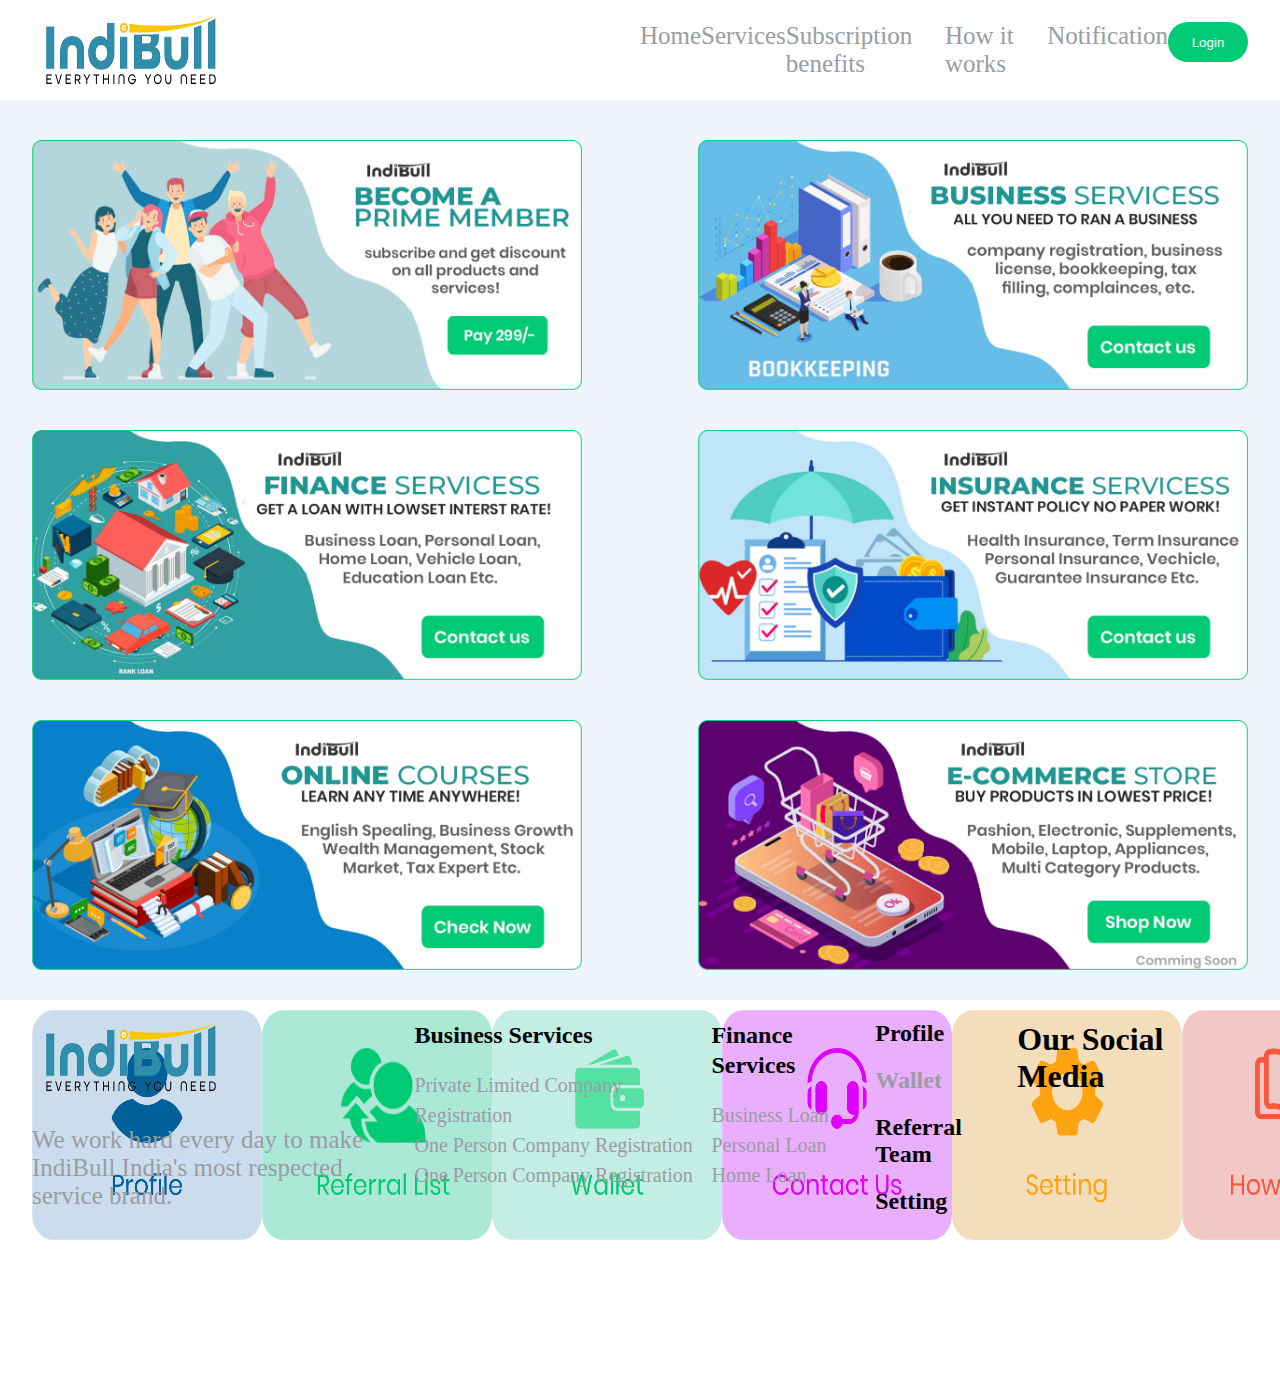
<file: index.html>
<!DOCTYPE html>
<html lang="en">
  <head>
    <meta charset="UTF-8" />
    <meta http-equiv="X-UA-Compatible" content="IE=edge" />
    <meta name="viewport" content="width=device-width, initial-scale=1.0" />
    <link
      rel="stylesheet"
      href="https://use.fontawesome.com/releases/v5.15.3/css/all.css"
      integrity="sha384-SZXxX4whJ79/gErwcOYf+zWLeJdY/qpuqC4cAa9rOGUstPomtqpuNWT9wdPEn2fk"
      crossorigin="anonymous"
    />
    <link rel="stylesheet" href="./css/index.css" />
    <title>Assgn</title>
  </head>
  <body>
    <div class="main">
      <header class="navbar">
        <img src="./assets/index_assets/logo_small.png" alt="logo" />
        <div class="links">
          <div class="home"><a href="./index.html">Home</a></div>
          <div>Services</div>
          <div><a href="./subscription.html">Subscription benefits</a></div>
          <div>How it works</div>
          <div>Notification</div>
          <div class="button">
            <button id="myBtn">Login</button>
          </div>
        </div>

        <div id="myModal" class="modal">
          <div class="modal-content">
            <span class="close">&times;</span>
            <div class="modal-img-container">
              <img src="./assets/model_assets/Scr.1.d.png" alt="" />
            </div>
            <div class="modal-form-container">
              <div class="modal-form">
                <h2>Welcome</h2>
                <div>Login or create account</div>
                <h5>Enter mobile No.</h5>
                <input class="modal-form-input" type="text" />
                <button class="modal-form-btn">Next</button>
                <p>
                  By proceeding, you agree to our Terms & Conditions & Privacy
                  Policy. Standard operator charges may apply for SMS
                </p>
              </div>
            </div>
          </div>
        </div>
      </header>
      <main>
        <div class="main-content">
          <img src="./assets/index_assets/scr5.b.png" alt="logo" />
          <img src="./assets/index_assets/scr5.c.png" alt="logo" />
          <img src="./assets/index_assets/scr5.d.png" alt="logo" />
          <img src="./assets/index_assets/scr5.e.png" alt="logo" />
          <img src="./assets/index_assets/scr5.f.png" alt="logo" />
          <img src="./assets/index_assets/scr5.h.png" alt="logo" />
        </div>
        <div class="small-icons">
          <img src="./assets/index_assets/scr5.a.a.png" alt="logo" />
          <img src="./assets/index_assets/scr5.a.b.png" alt="logo" />
          <img src="./assets/index_assets/scr5.a.c.png" alt="logo" />
          <img src="./assets/index_assets/scr5.a.d.png" alt="logo" />
          <img src="./assets/index_assets/scr5.a.e.png" alt="logo" />
          <img src="./assets/index_assets/scr5.a.f.png" alt="logo" />
        </div>
      </main>
    </div>
    <footer>
      <div class="footer_logo">
        <img src="./assets/index_assets/logo_small.png" alt="logo" />
        <p>
          We work hard every day to make IndiBull India's most respected service
          brand.
        </p>
      </div>
      <div class="business_service">
        <h2>Business Services</h2>
        <div class="service_subheading">
          Private Limited Company Registration
        </div>
        <div class="service_subheading">One Person Company Registration</div>
        <div class="service_subheading">One Person Company Registration</div>
      </div>
      <div class="finance_service">
        <h2>Finance Services</h2>
        <div class="service_subheading">Business Loan</div>
        <div class="service_subheading">Personal Loan</div>
        <div class="service_subheading">Home Loan</div>
      </div>
      <div class="wallet">
        <h2>Profile</h2>
        <h2><a id="wallet-link" href="./wallet.html">Wallet</a></h2>
        <h2>Referral Team</h2>
        <h2>Setting</h2>
      </div>
      <div class="social">
        <h1>Our Social Media</h1>
        <i class="fab fa-facebook"></i>
        <i class="fab fa-youtube"></i>
        <i class="fab fa-instagram"></i>
      </div>
    </footer>
    <script src="./js/modal.js"></script>
  </body>
</html>
</file>
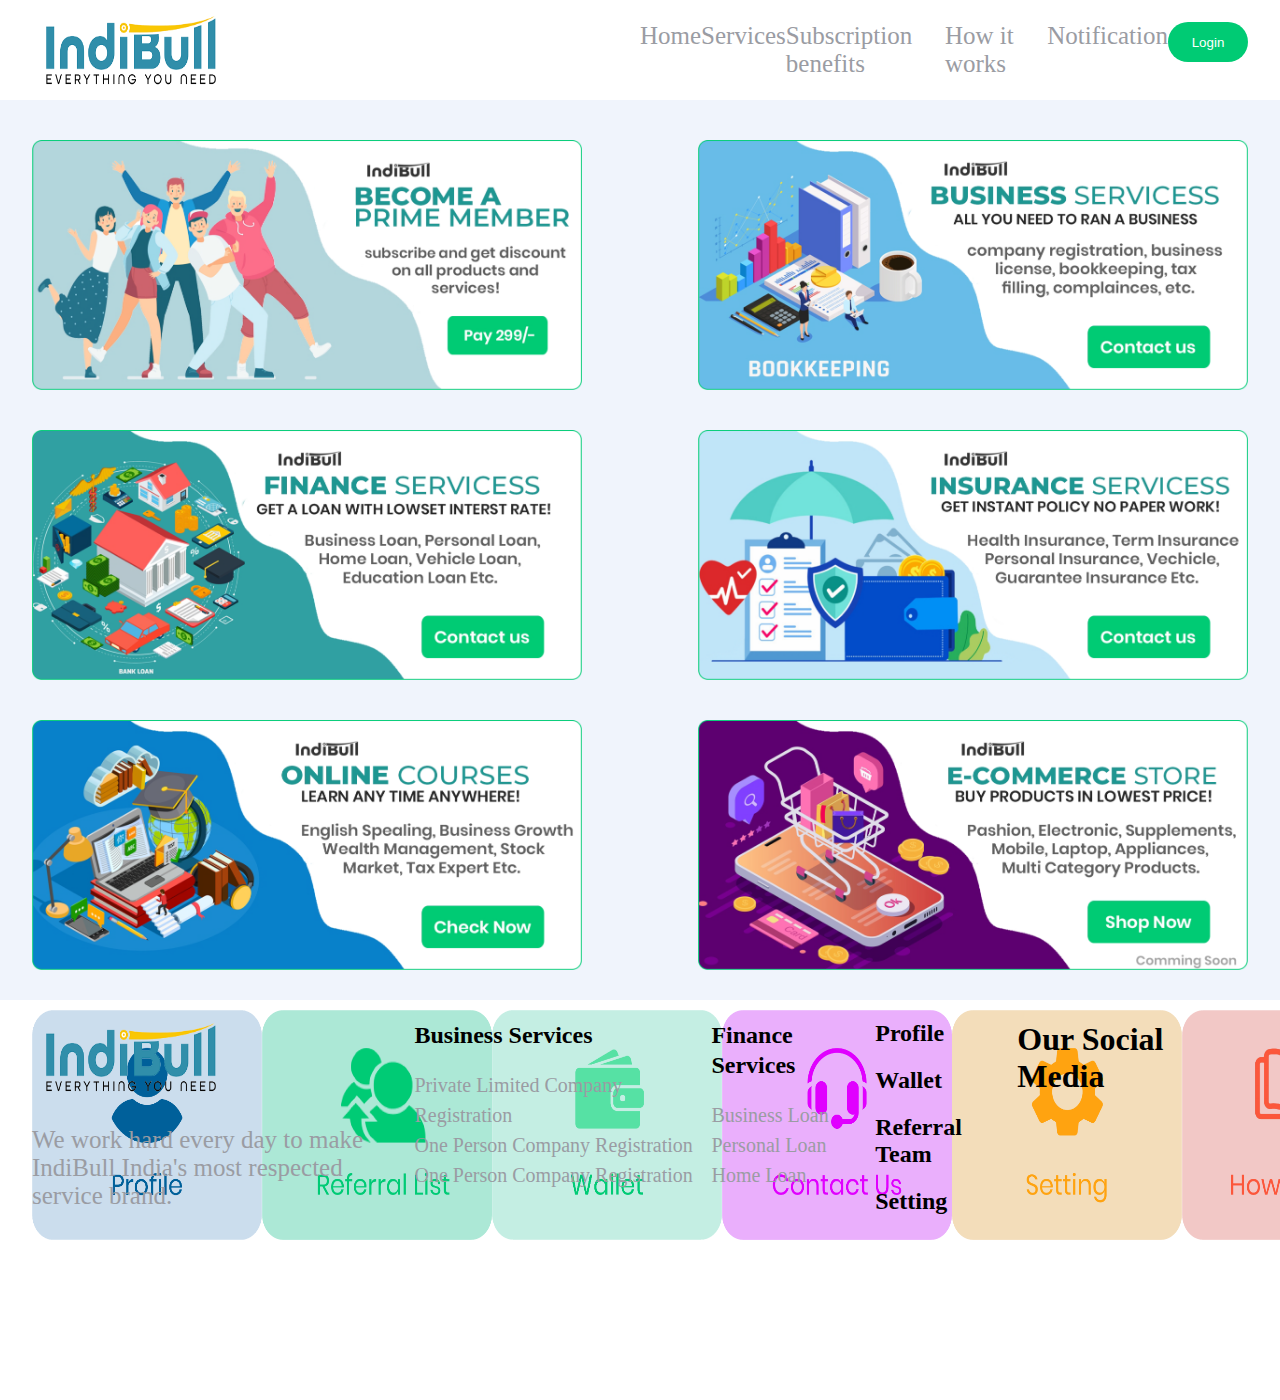
<file: html/index.html>
<!DOCTYPE html>
<html lang="en">
  <head>
    <meta charset="UTF-8" />
    <meta http-equiv="X-UA-Compatible" content="IE=edge" />
    <meta name="viewport" content="width=device-width, initial-scale=1.0" />
    <link
      rel="stylesheet"
      href="https://use.fontawesome.com/releases/v5.15.3/css/all.css"
      integrity="sha384-SZXxX4whJ79/gErwcOYf+zWLeJdY/qpuqC4cAa9rOGUstPomtqpuNWT9wdPEn2fk"
      crossorigin="anonymous"
    />
    <link rel="stylesheet" href="../css/index.css" />
    <title>Assgn</title>
  </head>
  <body>
    <div class="main">
      <header class="navbar">
        <img src="../assets/index_assets/logo_small.png" alt="logo" />
        <div class="links">
          <div class="home"><a href="./index.html">Home</a></div>
          <div>Services</div>
          <div><a href="./subscription.html">Subscription benefits</a></div>
          <div>How it works</div>
          <div>Notification</div>
          <div class="button">
            <button id="myBtn">Login</button>
          </div>
        </div>

        <div id="myModal" class="modal">
          <div class="modal-content">
            <span class="close">&times;</span>
            <div class="modal-img-container">
              <img src="../assets/model_assets/Scr.1.d.png" alt="" />
            </div>
            <div class="modal-form-container">
              <div class="modal-form">
                <h2>Welcome</h2>
                <div>Login or create account</div>
                <h5>Enter mobile No.</h5>
                <input class="modal-form-input" type="text" />
                <button class="modal-form-btn">Next</button>
                <p>
                  By proceeding, you agree to our Terms & Conditions & Privacy
                  Policy. Standard operator charges may apply for SMS
                </p>
              </div>
            </div>
          </div>
        </div>
      </header>
      <main>
        <div class="main-content">
          <img src="../assets/index_assets/scr5.b.png" alt="logo" />
          <img src="../assets/index_assets/scr5.c.png" alt="logo" />
          <img src="../assets/index_assets/scr5.d.png" alt="logo" />
          <img src="../assets/index_assets/scr5.e.png" alt="logo" />
          <img src="../assets/index_assets/scr5.f.png" alt="logo" />
          <img src="../assets/index_assets/scr5.h.png" alt="logo" />
        </div>
        <div class="small-icons">
          <img src="../assets/index_assets/scr5.a.a.png" alt="logo" />
          <img src="../assets/index_assets/scr5.a.b.png" alt="logo" />
          <img src="../assets/index_assets/scr5.a.c.png" alt="logo" />
          <img src="../assets/index_assets/scr5.a.d.png" alt="logo" />
          <img src="../assets/index_assets/scr5.a.e.png" alt="logo" />
          <img src="../assets/index_assets/scr5.a.f.png" alt="logo" />
        </div>
      </main>
    </div>
    <footer>
      <div class="footer_logo">
        <img src="../assets/index_assets/logo_small.png" alt="logo" />
        <p>
          We work hard every day to make IndiBull India's most respected service
          brand.
        </p>
      </div>
      <div class="business_service">
        <h2>Business Services</h2>
        <div class="service_subheading">
          Private Limited Company Registration
        </div>
        <div class="service_subheading">One Person Company Registration</div>
        <div class="service_subheading">One Person Company Registration</div>
      </div>
      <div class="finance_service">
        <h2>Finance Services</h2>
        <div class="service_subheading">Business Loan</div>
        <div class="service_subheading">Personal Loan</div>
        <div class="service_subheading">Home Loan</div>
      </div>
      <div class="wallet">
        <h2>Profile</h2>
        <h2>Wallet</h2>
        <h2>Referral Team</h2>
        <h2>Setting</h2>
      </div>
      <div class="social">
        <h1>Our Social Media</h1>
        <i class="fab fa-facebook"></i>
        <i class="fab fa-youtube"></i>
        <i class="fab fa-instagram"></i>
      </div>
    </footer>
    <script src="../js/modal.js"></script>
  </body>
</html>
</file>
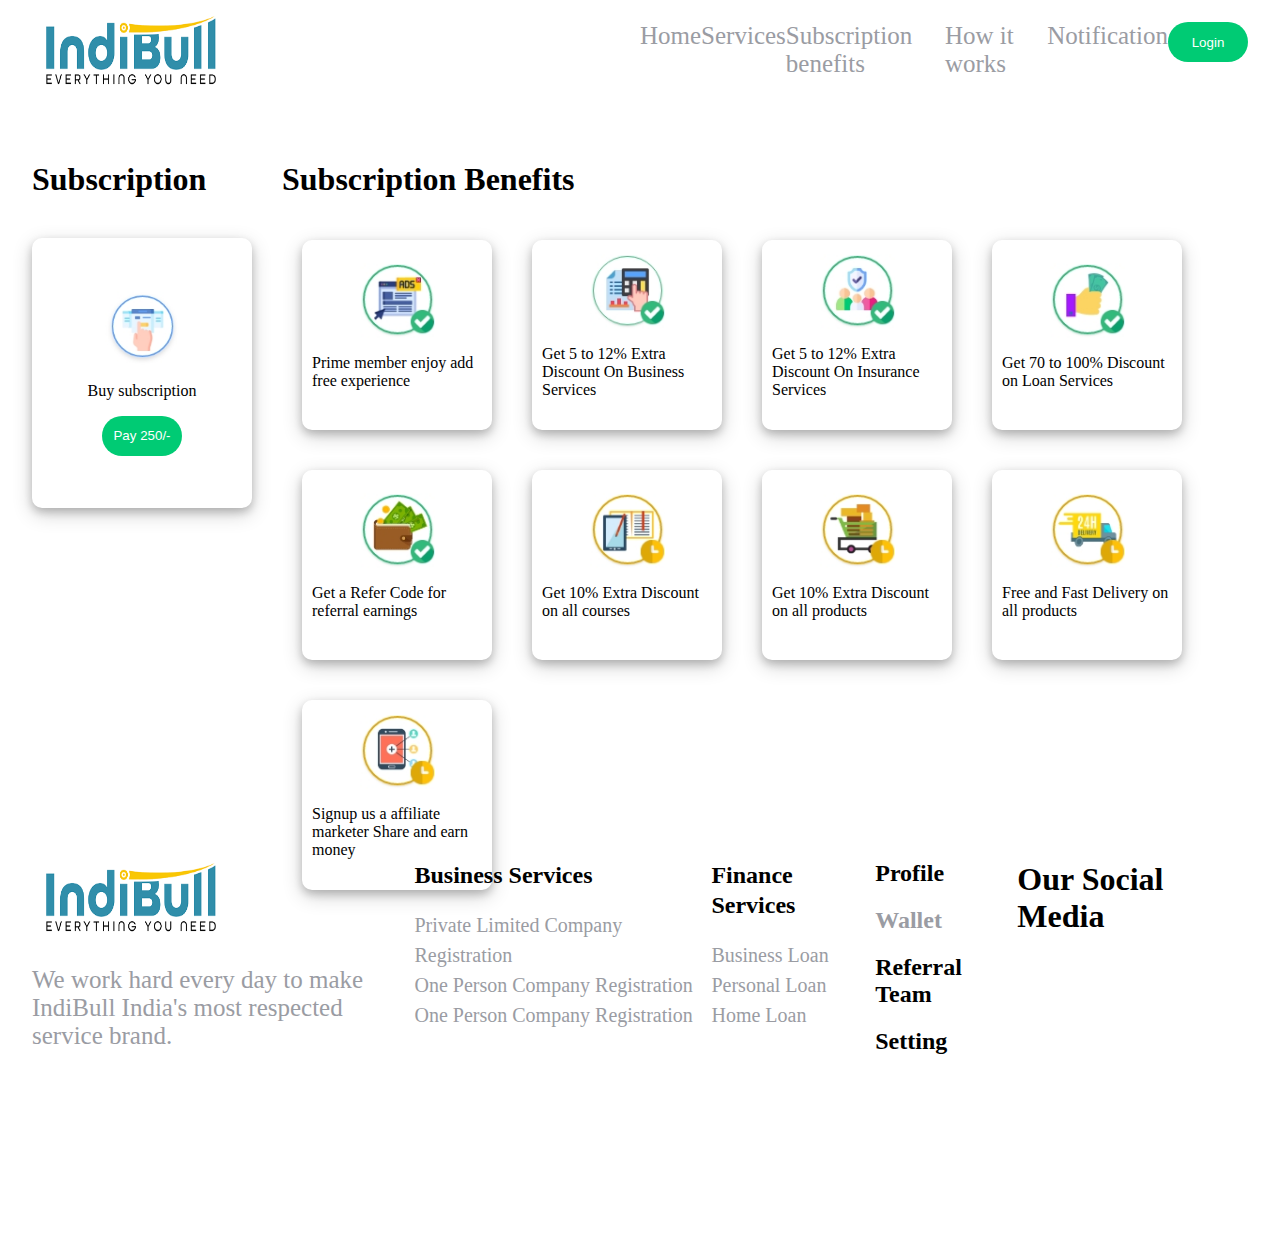
<file: subscription.html>
<!DOCTYPE html>
<html lang="en">
  <head>
    <meta charset="UTF-8" />
    <meta http-equiv="X-UA-Compatible" content="IE=edge" />
    <meta name="viewport" content="width=device-width, initial-scale=1.0" />
    <link
      rel="stylesheet"
      href="https://use.fontawesome.com/releases/v5.15.3/css/all.css"
      integrity="sha384-SZXxX4whJ79/gErwcOYf+zWLeJdY/qpuqC4cAa9rOGUstPomtqpuNWT9wdPEn2fk"
      crossorigin="anonymous"
    />
    <link rel="stylesheet" href="./css/subscription.css" />
    <title>Agghn</title>
  </head>
  <body>
    <div class="main">
      <header class="navbar">
        <img src="./assets/index_assets/logo_small.png" alt="logo" />
        <div class="links">
            <div class="home"><a href="./index.html">Home</a></div>
            <div>Services</div>
            <div><a href="./subscription.html">Subscription benefits</a></div>
            <div>How it works</div>
            <div>Notification</div>
          <div class="button">
            <button id="myBtn" class="myBtn">Login</button>
          </div>
        </div>
        <div id="myModal" class="modal">
            <div class="modal-content">
              <span class="close">&times;</span>
              <div class="modal-img-container">
                <img src="./assets/model_assets/Scr.1.d.png" alt="" />
              </div>
              <div class="modal-form-container">
                <div class="modal-form">
                  <h2>Welcome</h2>
                  <div>Login or create account</div>
                  <h5>Enter mobile No.</h5>
                  <input class="modal-form-input" type="text" />
                  <button class="modal-form-btn">Next</button>
                  <p>
                    By proceeding, you agree to our Terms & Conditions & Privacy
                    Policy. Standard operator charges may apply for SMS
                  </p>
                </div>
              </div>
            </div>
          </div>
      </header>
    </div>
    <main>
      <div class="main-content">
        <div class="subscription">
          <h1>Subscription</h1>
          <div class="card-subs">
            <img src="./assets/subs_assets/Group4290.jpg" alt="logo" />
            <p>Buy subscription</p>
            <button class="myBtn">Pay 250/-</button>
          </div>
        </div>
        <div class="subs_benefits">
          <h1>Subscription Benefits</h1>

          <div class="benefits_cards">
            <div class="card">
              <img src="./assets/subs_assets/Group4259.jpg" alt="logo" />
              <p>Prime member enjoy add free experience</p>
            </div>
            <div class="card">
              <img src="./assets/subs_assets/Group4292.jpg" alt="logo" />
              <p>Get 5 to 12% Extra Discount On Business Services</p>
            </div>
            <div class="card">
              <img src="./assets/subs_assets/Group4260.jpg" alt="logo" />
              <p>Get 5 to 12% Extra Discount On Insurance Services</p>
            </div>
            <div class="card">
              <img src="./assets/subs_assets/Group4261.jpg" alt="logo" />
              <p>Get 70 to 100% Discount on Loan Services</p>
            </div>
            <div class="card">
              <img src="./assets/subs_assets/Group4262.jpg" alt="logo" />
              <p>Get a Refer Code for referral earnings</p>
            </div>
            <div class="card">
              <img src="./assets/subs_assets/Group4263.jpg" alt="logo" />
              <p> Get 10% Extra Discount on all courses</p>
            </div>
            <div class="card">
              <img src="./assets/subs_assets/Group4264.jpg" alt="logo" />
              <p>Get 10% Extra Discount on all products</p>
            </div>
            <div class="card">
              <img src="./assets/subs_assets/Group4265.jpg" alt="logo" />
              <p> Free and Fast Delivery on all products</p>
            </div>
            <div class="card">
              <img src="./assets/subs_assets/Group4266.jpg" alt="logo" />
              <p>Signup us a affiliate marketer Share and earn money</p>
            </div>
          </div>
        </div>
      </div>
    </main>
    <footer>
      <div class="footer_logo">
        <img src="./assets/index_assets/logo_small.png" alt="logo" />
        <p>
          We work hard every day to make IndiBull India's most respected service
          brand.
        </p>
      </div>
      <div class="business_service">
        <h2>Business Services</h2>
        <div class="service_subheading">
          Private Limited Company Registration
        </div>
        <div class="service_subheading">One Person Company Registration</div>
        <div class="service_subheading">One Person Company Registration</div>
      </div>
      <div class="finance_service">
        <h2>Finance Services</h2>
        <div class="service_subheading">Business Loan</div>
        <div class="service_subheading">Personal Loan</div>
        <div class="service_subheading">Home Loan</div>
      </div>
      <div class="wallet">
        <h2>Profile</h2>
        <h2><a id="wallet-link" href="./wallet.html">Wallet</a></h2>

        <h2>Referral Team</h2>
        <h2>Setting</h2>
      </div>
      <div class="social">
        <h1>Our Social Media</h1>
        <i class="fab fa-facebook"></i>
        <i class="fab fa-youtube"></i>
        <i class="fab fa-instagram"></i>
      </div>
    </footer>
    <script src="./js/modal.js"></script>
  </body>
</html>
</file>
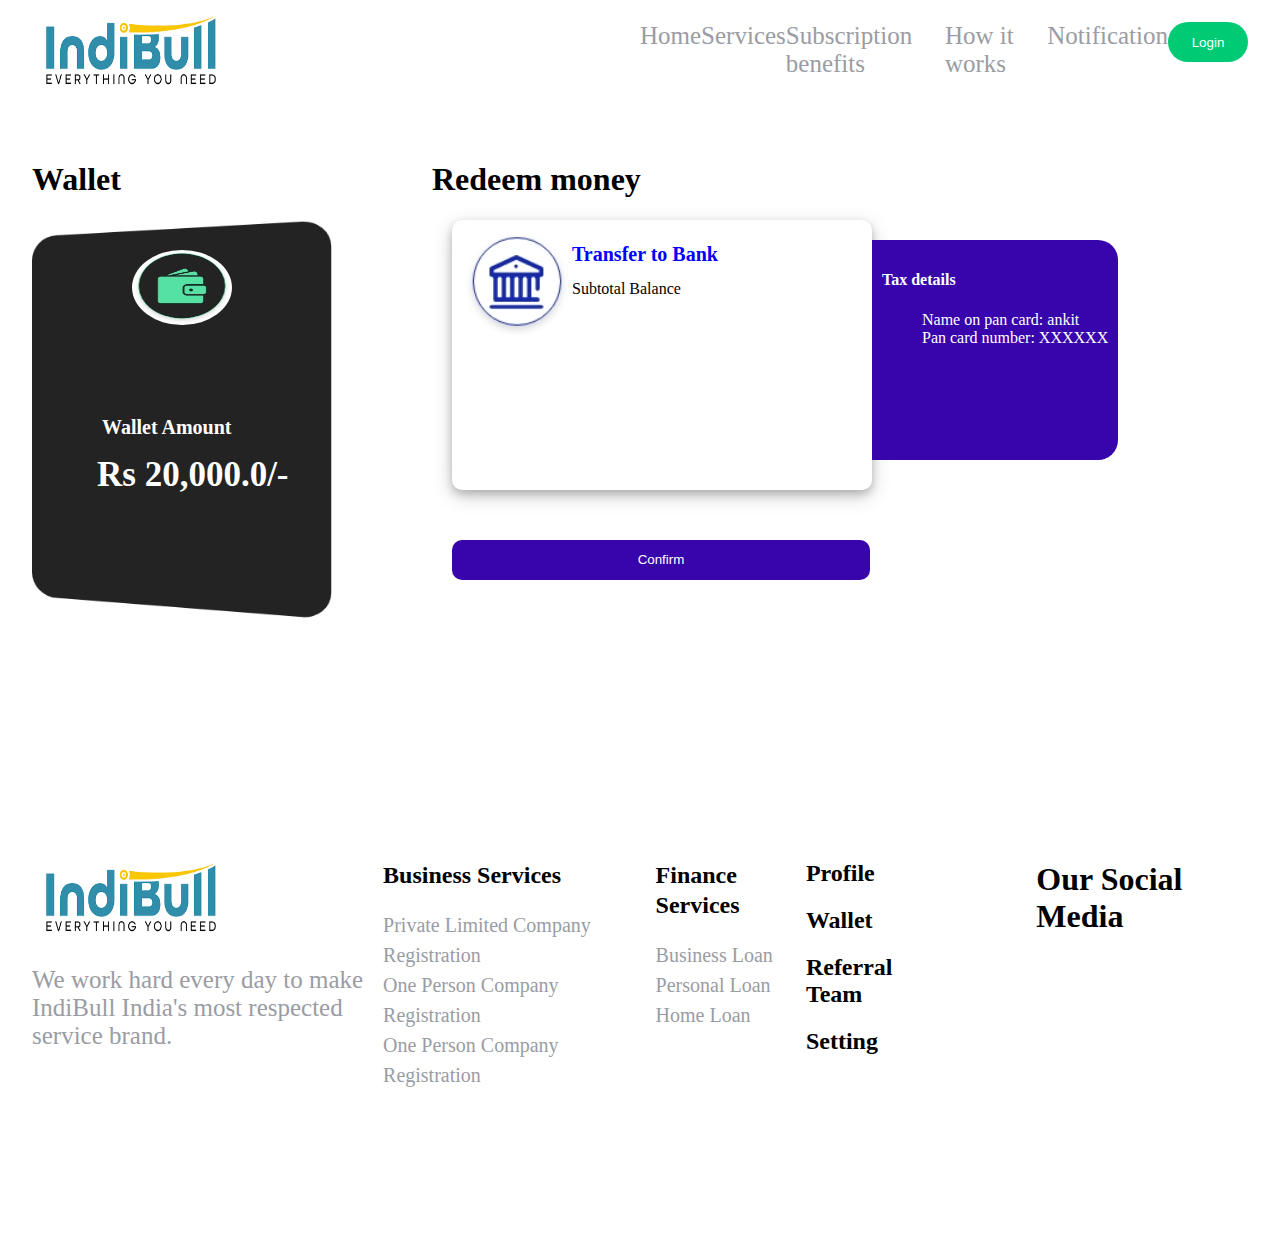
<file: wallet.html>
<!DOCTYPE html>
<html lang="en">
  <head>
    <meta charset="UTF-8" />
    <meta http-equiv="X-UA-Compatible" content="IE=edge" />
    <meta name="viewport" content="width=device-width, initial-scale=1.0" />
    <link
      rel="stylesheet"
      href="https://use.fontawesome.com/releases/v5.15.3/css/all.css"
      integrity="sha384-SZXxX4whJ79/gErwcOYf+zWLeJdY/qpuqC4cAa9rOGUstPomtqpuNWT9wdPEn2fk"
      crossorigin="anonymous"
    />
    <link rel="stylesheet" href="./css/redeem.css" />
    <title>Agghn</title>
  </head>
  <body>
    <div class="main">
      <header class="navbar">
        <img src="./assets/index_assets/logo_small.png" alt="logo" />
        <div class="links">
          <div class="home"><a href="./index.html">Home</a></div>
          <div>Services</div>
          <div><a href="./subscription.html">Subscription benefits</a></div>
          <div>How it works</div>
          <div>Notification</div>
          <div class="button">
            <button id="myBtn" class="myBtn">Login</button>
          </div>
        </div>
        <div id="myModal" class="modal">
          <div class="modal-content">
            <span class="close">&times;</span>
            <div class="modal-img-container">
              <img src="./assets/model_assets/Scr.1.d.png" alt="" />
            </div>
            <div class="modal-form-container">
              <div class="modal-form">
                <h2>Welcome</h2>
                <div>Login or create account</div>
                <h5>Enter mobile No.</h5>
                <input class="modal-form-input" type="text" />
                <button class="modal-form-btn">Next</button>
                <p>
                  By proceeding, you agree to our Terms & Conditions & Privacy
                  Policy. Standard operator charges may apply for SMS
                </p>
              </div>
            </div>
          </div>
        </div>
      </header>
    </div>
    <main>
      <div class="main-content">
        <div class="wallet">
          <h1>Wallet</h1>
          <div class="wallet-img">
            <img
              id="rectangle"
              src="./assets/wallet_assets/Rectangle2230.jpg"
              alt="logo"
            />
            <img
              id="wallet-logo"
              src="./assets/wallet_assets/Group4353.jpg"
              alt=""
            />
            <h4 id="wallet-amount">Wallet Amount</h4>
            <h3 id="wallet-numbers" >Rs 20,000.0/-</h3>
          </div>
        </div>
       
        <div class="redeem-money">
          <h1>Redeem money</h1>
          <div class="card">
              <img src="./assets//wallet_assets/Group4263.jpg" alt="">
              <div class="amount-summary">
                  <h1  style="color: blue;font-size: 20px;">Transfer to Bank</h1>
                  <div style="border-width: 5px;border-color: blue;">Subtotal Balance</div>
              </div>
          </div>
          <button id="redeem-money-btn">Confirm</button>
        </div>
        <div class="tax-details">
            <h4>Tax details</h4>
            <ul>
                <li>Name on pan card: ankit</li>
                <li>Pan card number: XXXXXX</li>
            </ul>
        </div>
      </div>
    </main>
    <footer>
      <div class="footer_logo">
        <img src="./assets/index_assets/logo_small.png" alt="logo" />
        <p>
          We work hard every day to make IndiBull India's most respected service
          brand.
        </p>
      </div>
      <div class="business_service">
        <h2>Business Services</h2>
        <div class="service_subheading">
          Private Limited Company Registration
        </div>
        <div class="service_subheading">One Person Company Registration</div>
        <div class="service_subheading">One Person Company Registration</div>
      </div>
      <div class="finance_service">
        <h2>Finance Services</h2>
        <div class="service_subheading">Business Loan</div>
        <div class="service_subheading">Personal Loan</div>
        <div class="service_subheading">Home Loan</div>
      </div>
      <div class="wallet">
        <h2>Profile</h2>
        <h2>Wallet</h2>
        <h2>Referral Team</h2>
        <h2>Setting</h2>
      </div>
      <div class="social">
        <h1>Our Social Media</h1>
        <i class="fab fa-facebook"></i>
        <i class="fab fa-youtube"></i>
        <i class="fab fa-instagram"></i>
      </div>
    </footer>
    <script src="./js/modal.js"></script>
  </body>
</html>
</file>
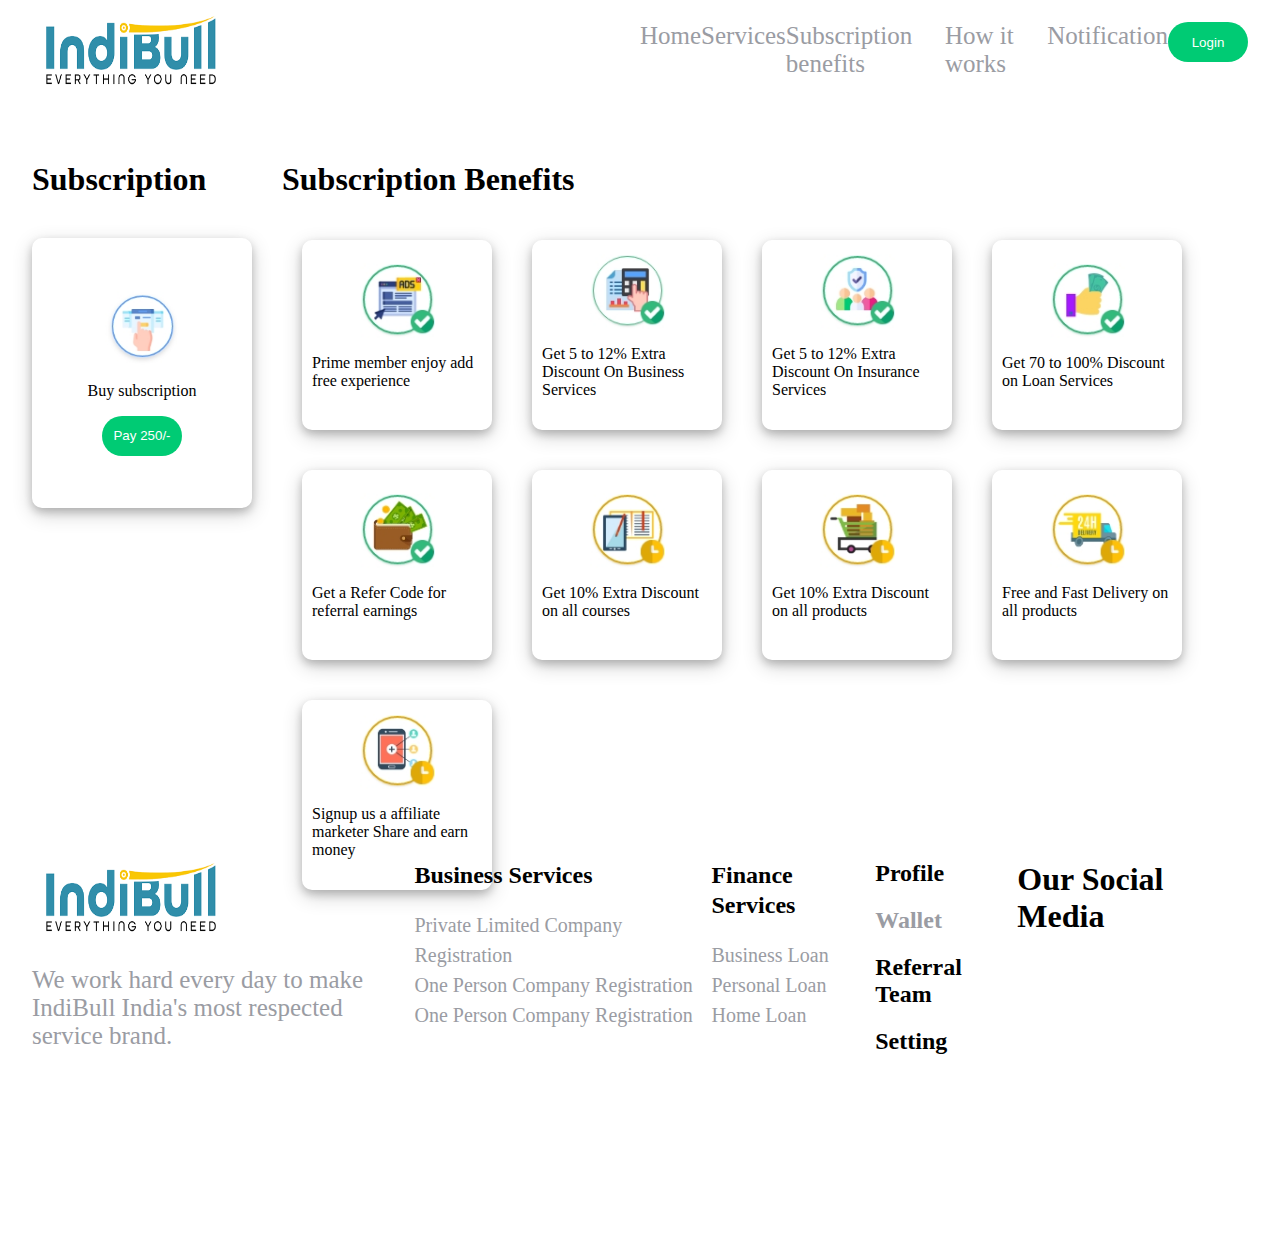
<file: html/subscription.html>
<!DOCTYPE html>
<html lang="en">
  <head>
    <meta charset="UTF-8" />
    <meta http-equiv="X-UA-Compatible" content="IE=edge" />
    <meta name="viewport" content="width=device-width, initial-scale=1.0" />
    <link
      rel="stylesheet"
      href="https://use.fontawesome.com/releases/v5.15.3/css/all.css"
      integrity="sha384-SZXxX4whJ79/gErwcOYf+zWLeJdY/qpuqC4cAa9rOGUstPomtqpuNWT9wdPEn2fk"
      crossorigin="anonymous"
    />
    <link rel="stylesheet" href="../css/subscription.css" />
    <title>Agghn</title>
  </head>
  <body>
    <div class="main">
      <header class="navbar">
        <img src="../assets/index_assets/logo_small.png" alt="logo" />
        <div class="links">
            <div class="home"><a href="./index.html">Home</a></div>
            <div>Services</div>
            <div><a href="./subscription.html">Subscription benefits</a></div>
            <div>How it works</div>
            <div>Notification</div>
          <div class="button">
            <button id="myBtn" class="myBtn">Login</button>
          </div>
        </div>
        <div id="myModal" class="modal">
            <div class="modal-content">
              <span class="close">&times;</span>
              <div class="modal-img-container">
                <img src="../assets/model_assets/Scr.1.d.png" alt="" />
              </div>
              <div class="modal-form-container">
                <div class="modal-form">
                  <h2>Welcome</h2>
                  <div>Login or create account</div>
                  <h5>Enter mobile No.</h5>
                  <input class="modal-form-input" type="text" />
                  <button class="modal-form-btn">Next</button>
                  <p>
                    By proceeding, you agree to our Terms & Conditions & Privacy
                    Policy. Standard operator charges may apply for SMS
                  </p>
                </div>
              </div>
            </div>
          </div>
      </header>
    </div>
    <main>
      <div class="main-content">
        <div class="subscription">
          <h1>Subscription</h1>
          <div class="card-subs">
            <img src="../assets/subs_assets/Group4290.jpg" alt="logo" />
            <p>Buy subscription</p>
            <button class="myBtn">Pay 250/-</button>
          </div>
        </div>
        <div class="subs_benefits">
          <h1>Subscription Benefits</h1>

          <div class="benefits_cards">
            <div class="card">
              <img src="../assets/subs_assets/Group4259.jpg" alt="logo" />
              <p>Prime member enjoy add free experience</p>
            </div>
            <div class="card">
              <img src="../assets/subs_assets/Group4292.jpg" alt="logo" />
              <p>Get 5 to 12% Extra Discount On Business Services</p>
            </div>
            <div class="card">
              <img src="../assets/subs_assets/Group4260.jpg" alt="logo" />
              <p>Get 5 to 12% Extra Discount On Insurance Services</p>
            </div>
            <div class="card">
              <img src="../assets/subs_assets/Group4261.jpg" alt="logo" />
              <p>Get 70 to 100% Discount on Loan Services</p>
            </div>
            <div class="card">
              <img src="../assets/subs_assets/Group4262.jpg" alt="logo" />
              <p>Get a Refer Code for referral earnings</p>
            </div>
            <div class="card">
              <img src="../assets/subs_assets/Group4263.jpg" alt="logo" />
              <p> Get 10% Extra Discount on all courses</p>
            </div>
            <div class="card">
              <img src="../assets/subs_assets/Group4264.jpg" alt="logo" />
              <p>Get 10% Extra Discount on all products</p>
            </div>
            <div class="card">
              <img src="../assets/subs_assets/Group4265.jpg" alt="logo" />
              <p> Free and Fast Delivery on all products</p>
            </div>
            <div class="card">
              <img src="../assets/subs_assets/Group4266.jpg" alt="logo" />
              <p>Signup us a affiliate marketer Share and earn money</p>
            </div>
          </div>
        </div>
      </div>
    </main>
    <footer>
      <div class="footer_logo">
        <img src="../assets/index_assets/logo_small.png" alt="logo" />
        <p>
          We work hard every day to make IndiBull India's most respected service
          brand.
        </p>
      </div>
      <div class="business_service">
        <h2>Business Services</h2>
        <div class="service_subheading">
          Private Limited Company Registration
        </div>
        <div class="service_subheading">One Person Company Registration</div>
        <div class="service_subheading">One Person Company Registration</div>
      </div>
      <div class="finance_service">
        <h2>Finance Services</h2>
        <div class="service_subheading">Business Loan</div>
        <div class="service_subheading">Personal Loan</div>
        <div class="service_subheading">Home Loan</div>
      </div>
      <div class="wallet">
        <h2>Profile</h2>
        <h2><a id="wallet-link" href="./wallet.html">Wallet</a></h2>

        <h2>Referral Team</h2>
        <h2>Setting</h2>
      </div>
      <div class="social">
        <h1>Our Social Media</h1>
        <i class="fab fa-facebook"></i>
        <i class="fab fa-youtube"></i>
        <i class="fab fa-instagram"></i>
      </div>
    </footer>
    <script src="../js/modal.js"></script>
  </body>
</html>
</file>
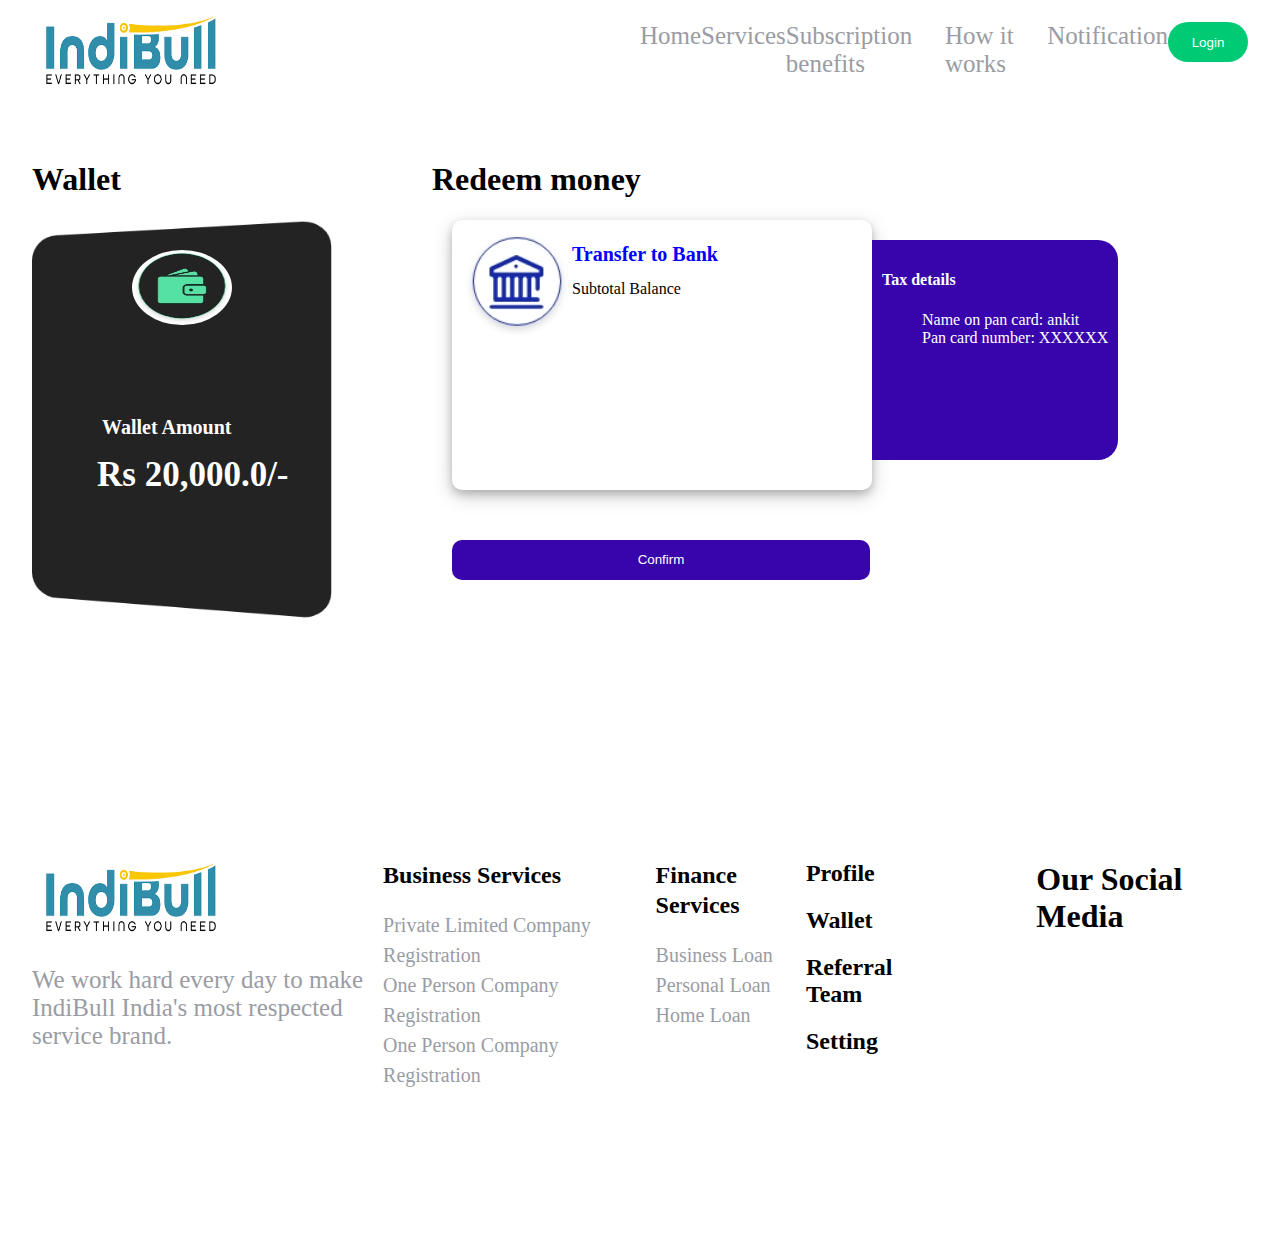
<file: html/wallet.html>
<!DOCTYPE html>
<html lang="en">
  <head>
    <meta charset="UTF-8" />
    <meta http-equiv="X-UA-Compatible" content="IE=edge" />
    <meta name="viewport" content="width=device-width, initial-scale=1.0" />
    <link
      rel="stylesheet"
      href="https://use.fontawesome.com/releases/v5.15.3/css/all.css"
      integrity="sha384-SZXxX4whJ79/gErwcOYf+zWLeJdY/qpuqC4cAa9rOGUstPomtqpuNWT9wdPEn2fk"
      crossorigin="anonymous"
    />
    <link rel="stylesheet" href="../css/redeem.css" />
    <title>Agghn</title>
  </head>
  <body>
    <div class="main">
      <header class="navbar">
        <img src="../assets/index_assets/logo_small.png" alt="logo" />
        <div class="links">
          <div class="home"><a href="./index.html">Home</a></div>
          <div>Services</div>
          <div><a href="./subscription.html">Subscription benefits</a></div>
          <div>How it works</div>
          <div>Notification</div>
          <div class="button">
            <button id="myBtn" class="myBtn">Login</button>
          </div>
        </div>
        <div id="myModal" class="modal">
          <div class="modal-content">
            <span class="close">&times;</span>
            <div class="modal-img-container">
              <img src="../assets/model_assets/Scr.1.d.png" alt="" />
            </div>
            <div class="modal-form-container">
              <div class="modal-form">
                <h2>Welcome</h2>
                <div>Login or create account</div>
                <h5>Enter mobile No.</h5>
                <input class="modal-form-input" type="text" />
                <button class="modal-form-btn">Next</button>
                <p>
                  By proceeding, you agree to our Terms & Conditions & Privacy
                  Policy. Standard operator charges may apply for SMS
                </p>
              </div>
            </div>
          </div>
        </div>
      </header>
    </div>
    <main>
      <div class="main-content">
        <div class="wallet">
          <h1>Wallet</h1>
          <div class="wallet-img">
            <img
              id="rectangle"
              src="../assets/wallet_assets/Rectangle2230.jpg"
              alt="logo"
            />
            <img
              id="wallet-logo"
              src="../assets/wallet_assets/Group4353.jpg"
              alt=""
            />
            <h4 id="wallet-amount">Wallet Amount</h4>
            <h3 id="wallet-numbers" >Rs 20,000.0/-</h3>
          </div>
        </div>
       
        <div class="redeem-money">
          <h1>Redeem money</h1>
          <div class="card">
              <img src="../assets//wallet_assets/Group4263.jpg" alt="">
              <div class="amount-summary">
                  <h1  style="color: blue;font-size: 20px;">Transfer to Bank</h1>
                  <div style="border-width: 5px;border-color: blue;">Subtotal Balance</div>
              </div>
          </div>
          <button id="redeem-money-btn">Confirm</button>
        </div>
        <div class="tax-details">
            <h4>Tax details</h4>
            <ul>
                <li>Name on pan card: ankit</li>
                <li>Pan card number: XXXXXX</li>
            </ul>
        </div>
      </div>
    </main>
    <footer>
      <div class="footer_logo">
        <img src="../assets/index_assets/logo_small.png" alt="logo" />
        <p>
          We work hard every day to make IndiBull India's most respected service
          brand.
        </p>
      </div>
      <div class="business_service">
        <h2>Business Services</h2>
        <div class="service_subheading">
          Private Limited Company Registration
        </div>
        <div class="service_subheading">One Person Company Registration</div>
        <div class="service_subheading">One Person Company Registration</div>
      </div>
      <div class="finance_service">
        <h2>Finance Services</h2>
        <div class="service_subheading">Business Loan</div>
        <div class="service_subheading">Personal Loan</div>
        <div class="service_subheading">Home Loan</div>
      </div>
      <div class="wallet">
        <h2>Profile</h2>
        <h2>Wallet</h2>
        <h2>Referral Team</h2>
        <h2>Setting</h2>
      </div>
      <div class="social">
        <h1>Our Social Media</h1>
        <i class="fab fa-facebook"></i>
        <i class="fab fa-youtube"></i>
        <i class="fab fa-instagram"></i>
      </div>
    </footer>
    <script src="../js/modal.js"></script>
  </body>
</html>
</file>
<file: css/index.css>
body{
    margin: 0;
    padding: 0;
    font-family: "Times New Roman", Times, serif;

}
a{
   
    text-decoration: none;
    color:#9a9ca3;;
}
.navbar{
    width: 95%;
    /* height: 100%; */
    margin:  0 auto;
    height: 100px;
    display: flex;
    flex-direction: row;
    justify-content: space-between;
    align-items: center;
    font-size: 25px;
    color: #9a9ca3;
    /* width: 100%; */
}

#myBtn{
    width: 80px;
    height: 40px;
    color: white;
    background-color: #00cb74;
    border:none;
    /* border-radius: 10px 0 0 10px; */
    border-top-left-radius: 50px;
    border-top-right-radius: 50px;
    border-bottom-right-radius: 50px;
    border-bottom-left-radius: 50px;

}
img{
    width: 200px;
    height: 75px;
}
.links{
    width: 50%;
    display: flex;
    flex-direction: row;
    justify-content: space-between;
}

main{
    background-color:#f0f4fc;
    height: 900px;
}
.main-content{
    width: 95%;
    /* height: 100%; */
    margin:  0 auto;
    display: flex;
    justify-content: space-between;
    flex-wrap: wrap;
}
.main-content img{
    margin-top: 40px;
    width: 550px;
    height: 250px;
}

.small-icons{
    width: 95%;
    /* height: 100%; */
    margin:  0 auto;
    display: flex;
    flex-direction: row;
    justify-content: space-between;
}
.small-icons img{
    margin-top: 40px;
    width:230px ;
    height: 230px;
}

footer{
    height: 400px;
    width: 95%;
    /* height: 100%; */
    margin:  0 auto;
    display: flex;
    flex-direction: row;
    justify-content: space-between;
}
.footer_logo{
    margin-top: 20px;
    color: #9a9ca3;
    width: 400px;
    font-size: 25px;

}
.footer_logo img{
    width: 200px;
    height: 75px;
    
}
.business_service{
    line-height: 30px;
}
.finance_service{
    line-height: 30px;
    
}

.service_subheading{
    color: #9a9ca3;
    font-size: 20px;


}
.modal {
    display: none; /* Hidden by default */
    position: fixed; /* Stay in place */
    z-index: 1; /* Sit on top */
    left: 0;
    top: 0;
    width: 100%; /* Full width */
    height: 100%; /* Full height */
    overflow: auto; /* Enable scroll if needed */
    background-color: rgb(0,0,0); /* Fallback color */
    background-color: rgba(0,0,0,0.4); /* Black w/ opacity */
  }
  
  /* Modal Content/Box */
  .modal-content {
    background-color: #e0f4ec;
    margin: 100px auto; /* 15% from the top and centered */
    /* padding: 20px; */
    border: 1px solid #888;
    width: 60%; /* Could be more or less, depending on screen size */
    display: flex;
    height: 65%;
  }
  .modal-img-container{
      display: flex;
      justify-content: center;
      align-items: center;
      width: 1200px;
  }
  .modal-content img{
      width: 400px;
      height: 300px;
  }
  .modal-form-container{
      background-color: white;
      /* border-radius: 10px; */
      border-top-left-radius: 40px;
      border-bottom-left-radius: 40px;
  }
  .modal-form{
      display: flex;
      flex-direction: column;
      justify-content: space-between;
      padding:  40px;
  }
  .modal-form-btn{
      margin-top: 20px;
      width: 100%;
      height: 40px;
      border-radius: 5px;
      color: white;
      background-color: #00cb74;
      border:none;
  }
  .modal-form-input{
      height: 40px;
      /* border: none; */
      outline: none;
      /* border-width: 10px; */
      border-color: #00cb74;
  }
  /* The Close Button */
  .close {
    color: #aaa;
    float: right;
    font-size: 28px;
    font-weight: bold;
    background-color: #e0f4ec;
  }
  
  .close:hover,
  .close:focus {
    color: black;
    text-decoration: none;
    cursor: pointer;
  }
</file>
<file: css/subscription.css>
body{
    margin: 0;
    padding: 0;
    font-family: "Times New Roman", Times, serif;

}
a{
   
    text-decoration: none;
    color:#9a9ca3;;
}
.navbar{
    width: 95%;
    /* height: 100%; */
    margin:  0 auto;
    height: 100px;
    display: flex;
    flex-direction: row;
    justify-content: space-between;
    align-items: center;
    font-size: 25px;
    color: #9a9ca3;
    /* width: 100%; */
}

.myBtn{
    width: 80px;
    height: 40px;
    color: white;
    background-color: #00cb74;
    border:none;
    /* border-radius: 10px 0 0 10px; */
    border-top-left-radius: 50px;
    border-top-right-radius: 50px;
    border-bottom-right-radius: 50px;
    border-bottom-left-radius: 50px;

}
img{
    width: 200px;
    height: 75px;
}
.links{
    width: 50%;
    display: flex;
    flex-direction: row;
    justify-content: space-between;
}

main{
    /* background-color:#f0f4fc; */
    height: 700px;
    margin-top:40px ;
}
.main-content{
    width: 95%;
    margin:  0 auto;
    display: flex;
    justify-content: space-between;
}
.subscription{
    margin-right: 30px;
}
.benefits_cards{
    display: flex;
    flex-direction: row;
    /* justify-content: space-between; */
    flex-wrap: wrap;
}
.benefits_cards img{
    width: 75px;
}
.subscription img{
    width: 75px;
}
.card-subs{
    display: flex;
    flex-direction: column;
    align-items: center;
    justify-content: center;
    width:200px;
    height: 250px;
    margin-top: 40px;
    padding: 10px;
    border-radius: 10px;
    box-shadow:  0 4px 8px 0 rgba(0, 0, 0, 0.2), 0 6px 20px 0 rgba(0, 0, 0, 0.19);
}
.card{
    display: flex;
    flex-direction: column;
    align-items: center;
    justify-content: center;
    width:170px;
    height: 170px;
    margin: 20px;
    padding: 10px;
    border-radius: 10px;
    box-shadow:  0 4px 8px 0 rgba(0, 0, 0, 0.2), 0 6px 20px 0 rgba(0, 0, 0, 0.19);
}

footer{
    height: 400px;
    width: 95%;
    /* height: 100%; */
    margin:  0 auto;
    display: flex;
    flex-direction: row;
    justify-content: space-between;
}
.footer_logo{
    margin-top: 20px;
    color: #9a9ca3;
    width: 400px;
    font-size: 25px;

}
.footer_logo img{
    width: 200px;
    height: 75px;
    
}
.business_service{
    line-height: 30px;
}
.finance_service{
    line-height: 30px;
    
}

.service_subheading{
    color: #9a9ca3;
    font-size: 20px;


}
.modal {
    display: none; /* Hidden by default */
    position: fixed; /* Stay in place */
    z-index: 1; /* Sit on top */
    left: 0;
    top: 0;
    width: 100%; /* Full width */
    height: 100%; /* Full height */
    overflow: auto; /* Enable scroll if needed */
    background-color: rgb(0,0,0); /* Fallback color */
    background-color: rgba(0,0,0,0.4); /* Black w/ opacity */
  }
  
  /* Modal Content/Box */
  .modal-content {
    background-color: #e0f4ec;
    margin: 100px auto; /* 15% from the top and centered */
    /* padding: 20px; */
    border: 1px solid #888;
    width: 60%; /* Could be more or less, depending on screen size */
    display: flex;
    height: 65%;
  }
  .modal-img-container{
      display: flex;
      justify-content: center;
      align-items: center;
      width: 1200px;
  }
  .modal-content img{
      width: 400px;
      height: 300px;
  }
  .modal-form-container{
      background-color: white;
      /* border-radius: 10px; */
      border-top-left-radius: 40px;
      border-bottom-left-radius: 40px;
  }
  .modal-form{
      display: flex;
      flex-direction: column;
      justify-content: space-between;
      padding:  40px;
  }
  .modal-form-btn{
      margin-top: 20px;
      width: 100%;
      height: 40px;
      border-radius: 5px;
      color: white;
      background-color: #00cb74;
      border:none;
  }
  .modal-form-input{
      height: 40px;
      /* border: none; */
      outline: none;
      /* border-width: 10px; */
      border-color: #00cb74;
  }
  /* The Close Button */
  .close {
    color: #aaa;
    float: right;
    font-size: 28px;
    font-weight: bold;
    background-color: #e0f4ec;
  }
  
  .close:hover,
  .close:focus {
    color: black;
    text-decoration: none;
    cursor: pointer;
  }
</file>
<file: css/redeem.css>
body{
    margin: 0;
    padding: 0;
    font-family: "Times New Roman", Times, serif;

}
a{
   
    text-decoration: none;
    color:#9a9ca3;;
}
.navbar{
    width: 95%;
    /* height: 100%; */
    margin:  0 auto;
    height: 100px;
    display: flex;
    flex-direction: row;
    justify-content: space-between;
    align-items: center;
    font-size: 25px;
    color: #9a9ca3;
    /* width: 100%; */
}

.myBtn{
    width: 80px;
    height: 40px;
    color: white;
    background-color: #00cb74;
    border:none;
    /* border-radius: 10px 0 0 10px; */
    border-top-left-radius: 50px;
    border-top-right-radius: 50px;
    border-bottom-right-radius: 50px;
    border-bottom-left-radius: 50px;

}
img{
    width: 200px;
    height: 75px;
}
.links{
    width: 50%;
    display: flex;
    flex-direction: row;
    justify-content: space-between;
}

main{
    /* background-color:#f0f4fc; */
    height: 700px;
    margin-top:40px ;
}
.main-content{
    width: 95%;
    margin:  0 auto;
    display: flex;
    /* justify-content: space-between;  */
}
/* .wallet-img img{
    width: 300px;
    height: 400px;
} */

.wallet{
    margin-right: 100px;
}
.wallet-img{
    position: relative;
    top: 0;
    left: 0;
}
#rectangle{
    height: 400px;
    width: 300px;
    position: relative;
    top: 0;
    left: 0;
}
#wallet-logo{
    position: absolute;
    width: 100px;
    top: 30px;
    left: 100px;
    border-radius: 50%;
}
#wallet-amount{
    position: absolute;
    color: white;
    font-size: 20px;
      top: 170px;
    left: 70px;
}
#wallet-numbers{
    position: absolute;
    color: white;
    font-size: 35px;
      top: 200px;
    left: 65px;
}
.card{
    display: flex;
    flex-direction: row;
    width:400px;
    height: 250px;
    margin: 20px 0 20px 20px;
    padding: 10px;
    border-radius: 10px;
    box-shadow:  0 4px 8px 0 rgba(0, 0, 0, 0.2), 0 6px 20px 0 rgba(0, 0, 0, 0.19);
    /* background-color: black; */
}
.card img{
    height: 110px;
    width: 110px;
}
ul{
    list-style-type: none;
}
.tax-details{
    margin-top: 100px;
    height: 200px;
    padding: 10px;
    background-color: #3804ac;
    color: white;
    border-top-right-radius: 20px;
    border-bottom-right-radius: 20px;

}
#redeem-money-btn{
  width: 95%;
  margin-top: 30px;
  margin-left: 20px;
  background-color: #3804ac;
  color: white;
  height: 40px;
  border-radius: 10px;
  border: none;
  
}
footer{
    height: 400px;
    width: 95%;
    /* height: 100%; */
    margin:  0 auto;
    display: flex;
    flex-direction: row;
    justify-content: space-between;
}
.footer_logo{
    margin-top: 20px;
    color: #9a9ca3;
    width: 400px;
    font-size: 25px;

}
.footer_logo img{
    width: 200px;
    height: 75px;
    
}
.business_service{
    line-height: 30px;
}
.finance_service{
    line-height: 30px;
    
}

.service_subheading{
    color: #9a9ca3;
    font-size: 20px;


}
.modal {
    display: none; /* Hidden by default */
    position: fixed; /* Stay in place */
    z-index: 1; /* Sit on top */
    left: 0;
    top: 0;
    width: 100%; /* Full width */
    height: 100%; /* Full height */
    overflow: auto; /* Enable scroll if needed */
    background-color: rgb(0,0,0); /* Fallback color */
    background-color: rgba(0,0,0,0.4); /* Black w/ opacity */
  }
  
  /* Modal Content/Box */
  .modal-content {
    background-color: #e0f4ec;
    margin: 100px auto; /* 15% from the top and centered */
    /* padding: 20px; */
    border: 1px solid #888;
    width: 60%; /* Could be more or less, depending on screen size */
    display: flex;
    height: 65%;
  }
  .modal-img-container{
      display: flex;
      justify-content: center;
      align-items: center;
      width: 1200px;
  }
  .modal-content img{
      width: 400px;
      height: 300px;
  }
  .modal-form-container{
      background-color: white;
      /* border-radius: 10px; */
      border-top-left-radius: 40px;
      border-bottom-left-radius: 40px;
  }
  .modal-form{
      display: flex;
      flex-direction: column;
      justify-content: space-between;
      padding:  40px;
  }
  .modal-form-btn{
      margin-top: 20px;
      width: 100%;
      height: 40px;
      border-radius: 5px;
      color: white;
      background-color: #00cb74;
      border:none;
  }
  .modal-form-input{
      height: 40px;
      /* border: none; */
      outline: none;
      /* border-width: 10px; */
      border-color: #00cb74;
  }
  /* The Close Button */
  .close {
    color: #aaa;
    float: right;
    font-size: 28px;
    font-weight: bold;
    background-color: #e0f4ec;
  }
  
  .close:hover,
  .close:focus {
    color: black;
    text-decoration: none;
    cursor: pointer;
  }
</file>
